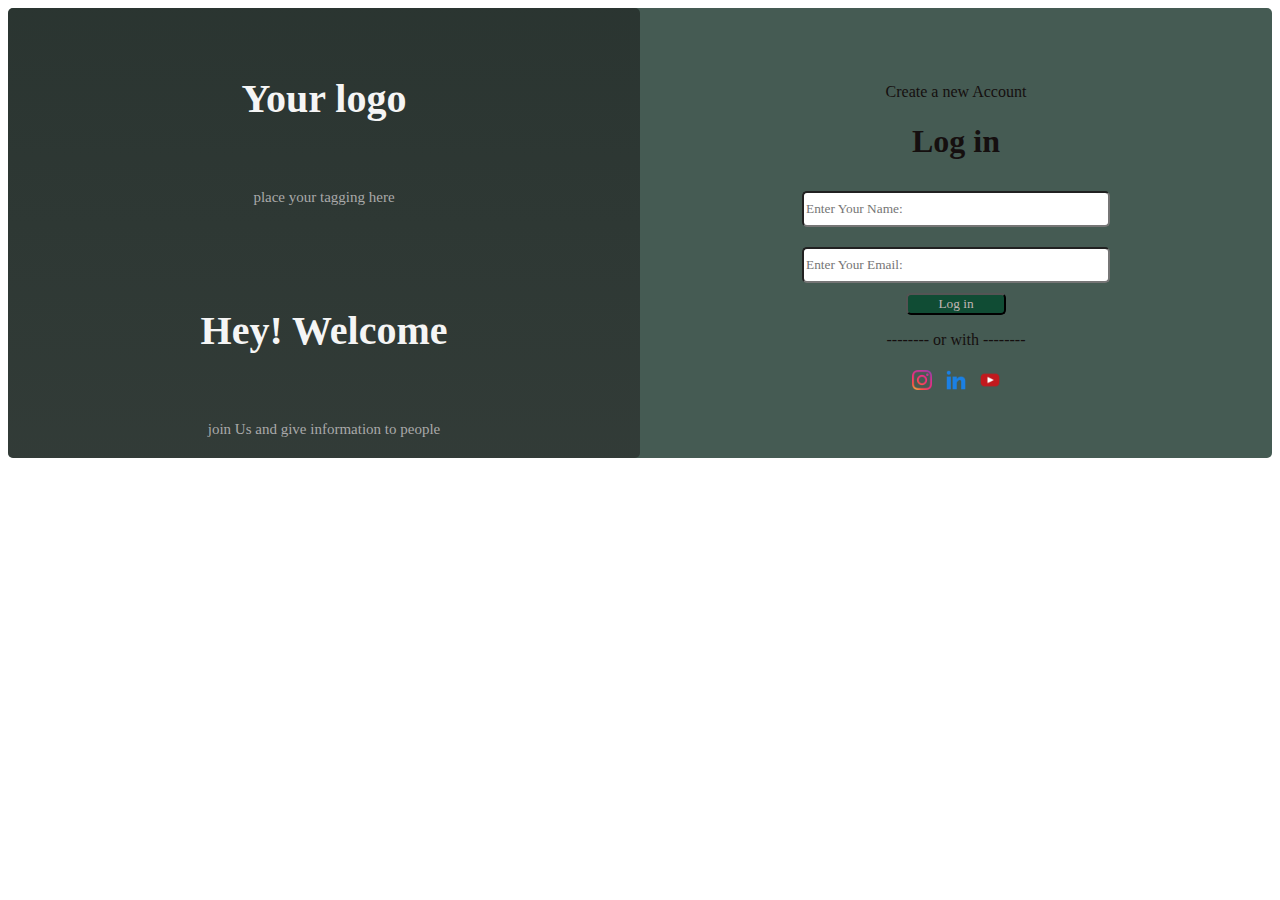
<file: index.html>
<!DOCTYPE html>
<html lang="en">
<head>
    <meta charset="UTF-8">
    <meta name="viewport" content="width=device-width, initial-scale=1.0">
    <title>Contact-form</title>
    <link rel="stylesheet" href="style.css">
</head>
<body>
    <div class="general">
        <div class="image-container">
           <h1>Your logo</h1>
           <p>place your tagging here</p>
           <div class="text">
            <h1>Hey! Welcome</h1>
            <p>join Us and give information to people</p>
           </div>
        </div>
        <div class="text-container">
            <p>Create a new Account</p>
            <h1>Log in</h1>
            <form id="contactForm">
                <div class="name-container">
             
                  <input type="text" id="name"  placeholder="Enter Your Name:">
                </div>
                <div class="mail-container">
                <input type="email" id="email" placeholder="Enter Your Email:" required>
                </div>
                       </form>
                       <a href="./ageVerification.html"><button>Log in</button></a>
                  <p>--------  or with  --------</p>
                <img src="images/1298747_instagram_brand_logo_social media_icon.png">
                <img src="images/4202085_linkedin_logo_social_social media_icon.png">
                <img src="images/4362951_youtube_logo_social media_icon.png">
       

        </div>

    </div>
    
</body>
</html>
</file>
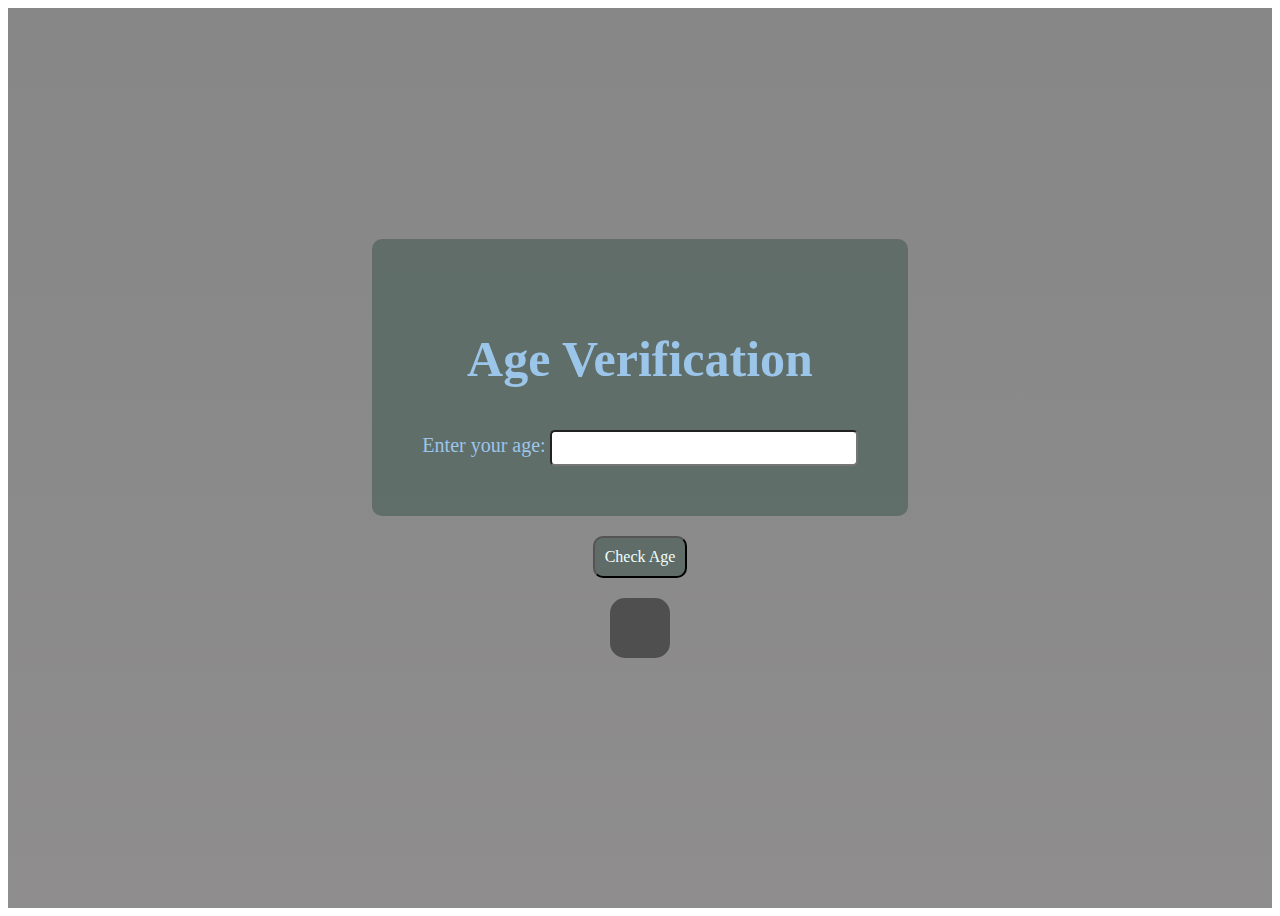
<file: ageVerification.html>
<!DOCTYPE html>
  <html lang="en">
  <head>
    <meta charset="UTF-8">
    <meta name="viewport" content="width=device-width, initial-scale=1.0">
    <title>ageVerification</title>
    <link rel="stylesheet" href="ageVer.css">
  </head>
  <body>
    <div class="general">   
         <div class="container">
        <h2>Age Verification</h2>
        <label for="userAge" id="inputAge">Enter your age:</label>
        <input type="number" id="userAge" name="userAge">
       
      </div>
      <button id="checkAgeBtn">Check Age</button>
      <div id="message">

      </div>

    </div>

    <script>
        document.getElementById('checkAgeBtn').addEventListener('click', function() {
    var userAge = parseInt(document.getElementById('userAge').value);
    var messageElement = document.getElementById('message');

    if (isNaN(userAge)) {
        messageElement.textContent = 'Please enter a valid age!!!';
    } else if (userAge > 17) {
        messageElement.textContent = 'WELCOME!';
    } else {
        messageElement.textContent = 'Access Restricted!!!';
    }
});

  
  
    </script>
  </body>

  </html>
</file>
<file: style.css>
*{
    font-family: 'Roboto';

}
h1::before{
    content: "";
    background-color: red;
    width: 100px;
    height: 100px;
}
.image-container{
    /* background-image: url(https://www.ingeniux.com/Images/Blog/Blog%20Images/Blog%20Front/web-cms-student-portal-main.jpg) ;  */
    background-image: linear-gradient(to bottom, rgba(16, 15, 15, 0.5), rgba(31, 28, 28, 0.5) ), url('https://media-cldnry.s-nbcnews.com/image/upload/t_fit-1240w,f_auto,q_auto:best/newscms/2020_21/3359781/200521-college-student-laptop-stock-cs-419p.jpg');
    background-size:cover ;
    background-repeat: no-repeat;
    height:100% ;
    flex-direction: column;
    width: 50%;
    border-radius: 5px;


}
.image-container p{
    font-size: 15px;
    color: darkgrey;
}
.image-container h1{
    font-size: 40px;
    color: whitesmoke;
}
.text{
    padding: 20px;
}
.image-container h1{
    padding: 40px;
}

.general{
    background-color: rgb(69, 91, 83);
    border-radius: 5px;
    height: 50dvh;
    margin: auto;
    padding: 20px;
    display: flex;
    flex-direction: row;
    align-items: center;
    padding: 0%;
    text-align: center;
    /* change width back to 50 when done */
    width: 100%;
    max-width: 100%;
    
}
.text-container{
 color: rgb(21, 15, 15);
 /* justify-content:center; */
 margin: auto;

}
.text-container img{
    height: 20px;
    width: 20px;
    padding: 5px;
}
.text-container button{
    width: 100px;
    border-radius: 5px;
    background-color: rgb(16, 76, 52);
    color: rgb(193, 181, 181);
    cursor: pointer;
}
.text-container button:hover {
    background-color: rgb(73, 82, 73);
  }

.name-container, .mail-container {
    padding: 10px;
    border: none;
    /* border-radius: 5px; */
  }
  
  input{
    border-radius: 5px;
    width: 300px;
    height: 30px;

  }
</file>
<file: ageVer.css>
*{
    font-family: 'Roboto';
    /* align-items: center; */
    /* margin: auto; */
    color: azure;
    /* background-color: rgb(82, 80, 80); */


}
.container{
   padding: 50px;
   background-color: rgba(69, 91, 83, 0.599);
   border-radius: 10px;
   text-align: center;
   
}
.container h2{
    font-size: 50px;
    color: rgb(156, 197, 234);
}
.container label{
    font-size: 20px;
    color: rgb(156, 197, 234);
}
input{ 
    border-radius: 5px;
    cursor: pointer;
    height: 20px;
    color: black;
    height: 30px;
    width: 300px;
}
.general {
    background-image: linear-gradient(to bottom, rgba(16, 15, 15, 0.5), rgba(31, 28, 28, 0.5) ), url('https://media-cldnry.s-nbcnews.com/image/upload/t_fit-1240w,f_auto,q_auto:best/newscms/2020_21/3359781/200521-college-student-laptop-stock-cs-419p.jpg');
      background-repeat: no-repeat;
    background-size: cover;
    display: flex;
    flex-direction: column;
    justify-content: center;
    align-items: center;
    height: 100vh; 
    
}


#checkAgeBtn {
    padding: 10px; 
    font-size: 16px; 
    margin-top: 20px;
    background-color: rgba(69, 91, 83, 0.63); ;
    cursor: pointer;
    border-radius: 10px;
    /* color: rgb(25, 31, 36); */
}
#checkAgeBtn:hover{
    background-color:rgba(6, 4, 0, 0.419) ;
}
#message{
    font-size:50px;
    padding: 30px;
    font-style: italic;
    color: rgba(225, 232, 235, 0.874);
    text-decoration:underline;
    background-color: rgba(11, 11, 11, 0.466);
    margin: 20px;
    border-radius: 15px;
}
</file>
